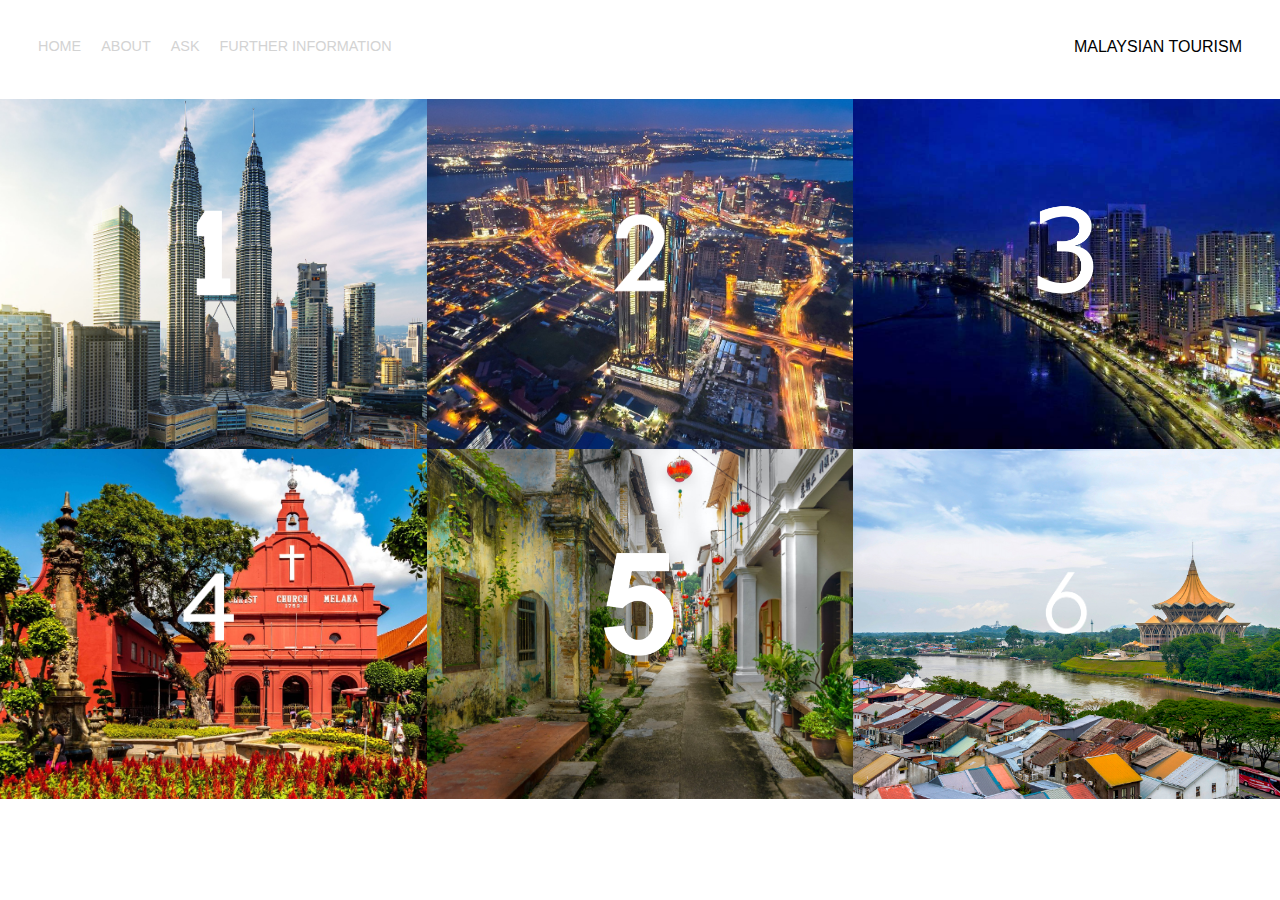
<file: index.html>
<!DOCTYPE html>
<html lang="en">

<head>
    <meta charset="UTF-8">
    <meta name="viewport" content="width=device-width, initial-scale=1.0">
    <title>Home</title>
    <link rel="stylesheet" href="styles.css">
    <!--link to styles.css-->
</head>

<!--perform indentation to prevent confusion-->

<!--divs provide line breaks-->

<body>
    <div class="container">
        <div class="nav-wrapper">
            <div class="left-side">
                <!--div for left column-->
                <div class="nav-link-wrapper">
                    <a href="index.html">
                        Home</a>
                    <!--href inside of an a tag: how you define a hyperlink in html-->
                </div>

                <div class="nav-link-wrapper">
                    <a href="about.html">
                        About</a>
                </div>

                <div class="nav-link-wrapper">
                    <a href="ask.html">
                        Ask</a>
                </div>

                <div class="nav-link-wrapper">
                    <a href="https://www.tourism.gov.my/">
                        Further information</a>
                    <!--point to an external site; pass full reference (absolute path) instead of file name-->
                </div>
            </div>

            <div class="right-side">
                <div class="brand">
                    MALAYSIAN TOURISM
                </div>
            </div>
        </div>

        <div class="content-wrapper">
            <!--everything below the nav bar will be in the content wrapper-->
            <div class="grid-items-wrapper">
                <!--items wrapper contain all of the grid-->
                <div class="grid-item-wrapper">
                    <!--each singular grid item-->
                    <div class="grid-img-background" style="background-image:url(images/01_kualalumpur.jpg)">
                        <!--style here contains a little snippet of CSS-->
                        <div class="img-text-wrapper">
                            <div class="logo-wrapper">
                                <img src="images/transparent_numbers/01.png" alt="">
                            </div>

                            <div class="subtitle">
                                Kuala Lumpur, Selangor
                            </div>
                        </div>

                    </div>
                </div>

                <div class="grid-item-wrapper">
                    <!--each singular grid item-->
                    <div class="grid-img-background" style="background-image:url(images/02_johorbahru.jpg)">
                        <!--style here contains a little snippet of CSS-->
                        <div class="img-text-wrapper">
                            <div class="logo-wrapper">
                                <img src="images/transparent_numbers/02.png" alt="">
                            </div>

                            <div class="subtitle">
                                Johor Bahru, Johor
                            </div>
                        </div>

                    </div>
                </div>

                <div class="grid-item-wrapper">
                    <!--each singular grid item-->
                    <div class="grid-img-background" style="background-image:url(images/03_georgetown.jpg)">
                        <!--style here contains a little snippet of CSS-->
                        <div class="img-text-wrapper">
                            <div class="logo-wrapper">
                                <img src="images/transparent_numbers/03.png" alt="">
                            </div>

                            <div class="subtitle">
                                George Town, Penang
                            </div>
                        </div>

                    </div>
                </div>

                <div class="grid-item-wrapper">
                    <!--each singular grid item-->
                    <div class="grid-img-background" style="background-image:url(images/04_malacca.jpg)">
                        <!--style here contains a little snippet of CSS-->
                        <div class="img-text-wrapper">
                            <div class="logo-wrapper">
                                <img src="images/transparent_numbers/04.png" alt="">
                            </div>

                            <div class="subtitle">
                                Malacca City, Malacca
                            </div>
                        </div>

                    </div>
                </div>

                <div class="grid-item-wrapper">
                    <!--each singular grid item-->
                    <div class="grid-img-background" style="background-image:url(images/05_ipoh.jpg)">
                        <!--style here contains a little snippet of CSS-->
                        <div class="img-text-wrapper">
                            <div class="logo-wrapper">
                                <img src="images/transparent_numbers/05.png" alt="">
                            </div>

                            <div class="subtitle">
                                Ipoh, Perak
                            </div>
                        </div>

                    </div>
                </div>

                <div class="grid-item-wrapper">
                    <!--each singular grid item-->
                    <div class="grid-img-background" style="background-image:url(images/06_kuching.jpg)">
                        <!--style here contains a little snippet of CSS-->
                        <div class="img-text-wrapper">
                            <div class="logo-wrapper">
                                <img src="images/transparent_numbers/06.png" alt="">
                            </div>

                            <div class="subtitle">
                                Kuching, Sarawak
                            </div>
                        </div>

                    </div>
                </div>

            </div>

        </div>
    </div>
</body>

<!--introduce js-->

<script>
    const gridItems = document.querySelectorAll('.grid-item-wrapper')

    gridItems.forEach(gridItem => {
        gridItem.addEventListener('mouseover', () => {
            // Use js to manipulate HTML
            // childNode index of 3 (div.grid-img-background)
            console.log(gridItem.childNodes[3].classList);
            gridItem.childNodes[3].classList.add('img-darken');
        })

        gridItem.addEventListener('mouseout', () => {
            // Use js to manipulate HTML
            // childNode index of 3 (div.grid-img-background)
            console.log(gridItem.childNodes[3].classList);
            gridItem.childNodes[3].classList.remove('img-darken');
        })
    })
</script>

</html>
</file>
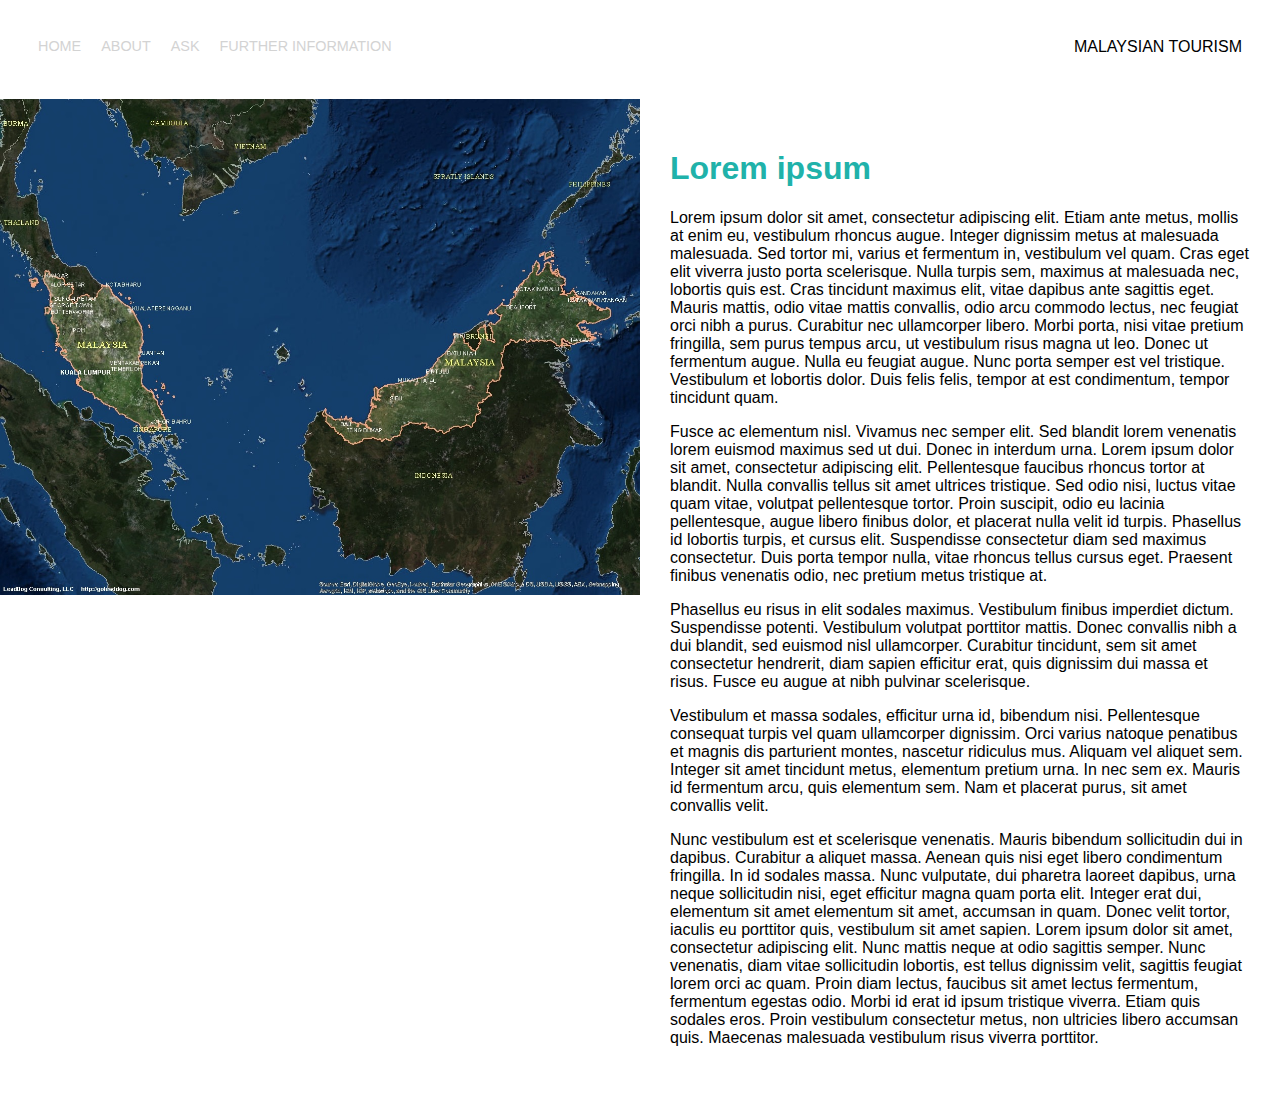
<file: about.html>
<!DOCTYPE html>
<html lang="en">

<head>
    <meta charset="UTF-8">
    <meta name="viewport" content="width=device-width, initial-scale=1.0">
    <title>About</title>
    <link rel="stylesheet" href="styles.css">
    <!--link to styles.css-->
</head>

<!--perform indentation to prevent confusion-->

<!--divs provide line breaks-->

<body>
    <div class="container">
        <div class="nav-wrapper">
            <div class="left-side">
                <!--div for left column-->
                <div class="nav-link-wrapper">
                    <a href="index.html">
                        Home</a>
                    <!--href inside of an a tag: how you define a hyperlink in html-->
                </div>

                <div class="nav-link-wrapper">
                    <a href="about.html">
                        About</a>
                </div>

                <div class="nav-link-wrapper">
                    <a href="ask.html">
                        Ask</a>
                </div>

                <div class="nav-link-wrapper">
                    <a href="https://www.tourism.gov.my/">
                        Further information</a>
                    <!--point to an external site; pass full reference (absolute path) instead of file name-->
                </div>
            </div>

            <div class="right-side">
                <div class="brand">
                    MALAYSIAN TOURISM
                </div>
            </div>
        </div>

        <div class="content-wrapper">
            <div class="two-column-wrapper">
                <div class="profile-image-wrapper">
                    <img src="images/00_msia.jpg" alt="">
                </div>

                <div class="profile-content-wrapper">
                    <h1>Lorem ipsum</h1>
                    <!--heading-->

                    <p>
                        Lorem ipsum dolor sit amet, consectetur adipiscing elit. Etiam ante metus, mollis at enim eu, vestibulum rhoncus augue. Integer dignissim metus at malesuada malesuada. Sed tortor mi, varius et fermentum in, vestibulum vel quam. Cras eget elit viverra
                        justo porta scelerisque. Nulla turpis sem, maximus at malesuada nec, lobortis quis est. Cras tincidunt maximus elit, vitae dapibus ante sagittis eget. Mauris mattis, odio vitae mattis convallis, odio arcu commodo lectus, nec feugiat
                        orci nibh a purus. Curabitur nec ullamcorper libero. Morbi porta, nisi vitae pretium fringilla, sem purus tempus arcu, ut vestibulum risus magna ut leo. Donec ut fermentum augue. Nulla eu feugiat augue. Nunc porta semper est vel
                        tristique. Vestibulum et lobortis dolor. Duis felis felis, tempor at est condimentum, tempor tincidunt quam.
                    </p>
                    <!--paragraph-->

                    <p>
                        Fusce ac elementum nisl. Vivamus nec semper elit. Sed blandit lorem venenatis lorem euismod maximus sed ut dui. Donec in interdum urna. Lorem ipsum dolor sit amet, consectetur adipiscing elit. Pellentesque faucibus rhoncus tortor at blandit. Nulla convallis
                        tellus sit amet ultrices tristique. Sed odio nisi, luctus vitae quam vitae, volutpat pellentesque tortor. Proin suscipit, odio eu lacinia pellentesque, augue libero finibus dolor, et placerat nulla velit id turpis. Phasellus id
                        lobortis turpis, et cursus elit. Suspendisse consectetur diam sed maximus consectetur. Duis porta tempor nulla, vitae rhoncus tellus cursus eget. Praesent finibus venenatis odio, nec pretium metus tristique at.
                    </p>

                    <p>
                        Phasellus eu risus in elit sodales maximus. Vestibulum finibus imperdiet dictum. Suspendisse potenti. Vestibulum volutpat porttitor mattis. Donec convallis nibh a dui blandit, sed euismod nisl ullamcorper. Curabitur tincidunt, sem sit amet consectetur
                        hendrerit, diam sapien efficitur erat, quis dignissim dui massa et risus. Fusce eu augue at nibh pulvinar scelerisque.
                    </p>

                    <p>
                        Vestibulum et massa sodales, efficitur urna id, bibendum nisi. Pellentesque consequat turpis vel quam ullamcorper dignissim. Orci varius natoque penatibus et magnis dis parturient montes, nascetur ridiculus mus. Aliquam vel aliquet sem. Integer sit amet
                        tincidunt metus, elementum pretium urna. In nec sem ex. Mauris id fermentum arcu, quis elementum sem. Nam et placerat purus, sit amet convallis velit.
                    </p>

                    <p>
                        Nunc vestibulum est et scelerisque venenatis. Mauris bibendum sollicitudin dui in dapibus. Curabitur a aliquet massa. Aenean quis nisi eget libero condimentum fringilla. In id sodales massa. Nunc vulputate, dui pharetra laoreet dapibus, urna neque sollicitudin
                        nisi, eget efficitur magna quam porta elit. Integer erat dui, elementum sit amet elementum sit amet, accumsan in quam. Donec velit tortor, iaculis eu porttitor quis, vestibulum sit amet sapien. Lorem ipsum dolor sit amet, consectetur
                        adipiscing elit. Nunc mattis neque at odio sagittis semper. Nunc venenatis, diam vitae sollicitudin lobortis, est tellus dignissim velit, sagittis feugiat lorem orci ac quam. Proin diam lectus, faucibus sit amet lectus fermentum,
                        fermentum egestas odio. Morbi id erat id ipsum tristique viverra. Etiam quis sodales eros. Proin vestibulum consectetur metus, non ultricies libero accumsan quis. Maecenas malesuada vestibulum risus viverra porttitor.
                    </p>

                </div>
            </div>
        </div>
    </div>
</body>

</html>
</file>
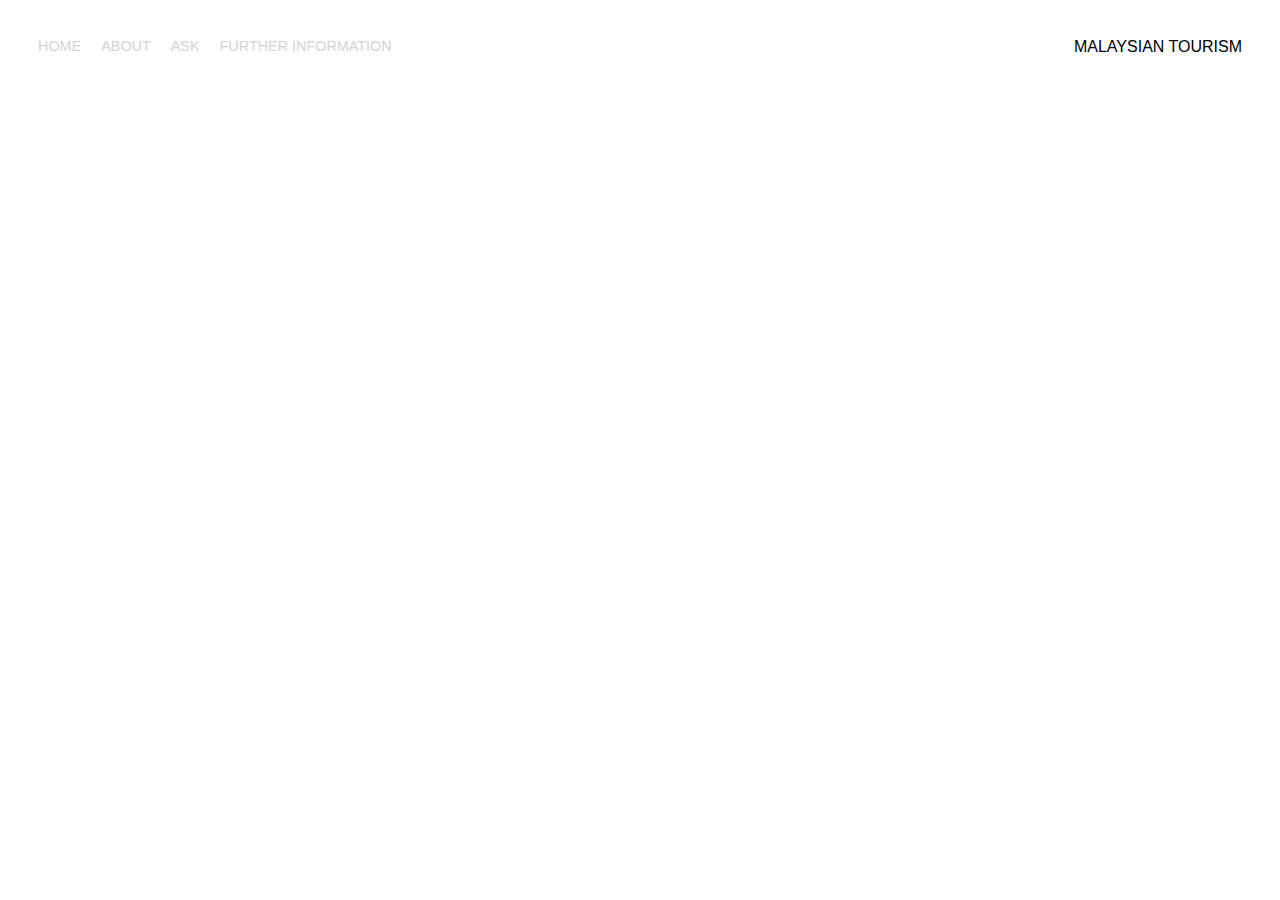
<file: ask.html>
<!DOCTYPE html>
<html lang="en">

<head>
    <meta charset="UTF-8">
    <meta name="viewport" content="width=device-width, initial-scale=1.0">
    <title>Ask</title>
    <link rel="stylesheet" href="styles.css">
    <!--link to styles.css-->
</head>

<!--perform indentation to prevent confusion-->

<!--divs provide line breaks-->

<body>
    <div class="container">
        <div class="nav-wrapper">
            <div class="left-side">
                <!--div for left column-->
                <div class="nav-link-wrapper">
                    <a href="index.html">
                        Home</a>
                    <!--href inside of an a tag: how you define a hyperlink in html-->
                </div>

                <div class="nav-link-wrapper">
                    <a href="about.html">
                        About</a>
                </div>

                <div class="nav-link-wrapper">
                    <a href="ask.html">
                        Ask</a>
                </div>

                <div class="nav-link-wrapper">
                    <a href="https://www.tourism.gov.my/">
                        Further information</a>
                    <!--point to an external site; pass full reference (absolute path) instead of file name-->
                </div>
            </div>

            <div class="right-side">
                <div class="brand">
                    MALAYSIAN TOURISM
                </div>
            </div>
        </div>

    </div>
</body>

</html>
</file>
<file: styles.css>
/* insert master styles here */

body {
    margin: 0px;
    /* default margin is around 8px */
    /* want the images to go until end of page */
    font-family: "Lato", sans-serif;
}

.container {
    /* container to use grids with template column of 1 fractional unit */
    display: grid;
    grid-template-columns: 1fr;
}


/* navigation styles */


/* use flex boxes */

.nav-wrapper {
    display: flex;
    justify-content: space-between;
    padding: 38px;
    /* padding: margin definition */
}

.left-side {
    /* make links appear next to each other instead of on top of each other */
    display: flex
}


/* tree downward traversion: grab divs inside of left-side, apply styles to left */

.nav-wrapper>.left-side>div {
    margin-right: 20px;
    font-size: 0.9em;
    /* em: percentage of default */
    text-transform: uppercase;
    /* use CSS to appear capitalized instead of manual capitalization in HTML */
}

.nav-link-wrapper {
    height: 22px;
    border-bottom: 1px solid transparent;
    transition: border-bottom 0.5s;
    /* half a second animation in CSS */
}

.nav-link-wrapper a {
    /* inside nav-link-wrapper, grab the <a> link */
    color: lightgray;
    text-decoration: none;
    /* remove underlining of links */
    transition: color 0.5s;
    /* animate color on top of bottom border */
}

.nav-link-wrapper:hover {
    /* hover for div */
    border-bottom: 1px solid black;
}

.nav-link-wrapper a:hover {
    /* hover for link <a> */
    color: black;
}


/* build grid styles */

.grid-items-wrapper {
    display: grid;
    grid-template-columns: 1fr 1fr 1fr;
    /* each one of the three columns their own full size column */
}

.grid-item-wrapper {
    position: relative;
    /* allow for flexibility */
}

.grid-img-background {
    height: 350px;
    width: 100%;
    background-size: cover;
    /* crop all images */
    background-position: center;
    background-repeat: no-repeat;
}

.img-text-wrapper {
    position: absolute;
    /* so text sits on top of image */
    top: 0;
    display: flex;
    flex-direction: column;
    justify-content: center;
    align-items: center;
    height: 100%;
    text-align: center;
    padding-left: 100px;
    padding-right: 100px;
}

.img-text-wrapper .subtitle {
    transition: 1s;
    font-weight: 600;
    color: transparent;
}

.img-text-wrapper:hover .subtitle {
    color: rgb(0, 255, 242);
    font-weight: 600;
}

.logo-wrapper img {
    width: 50%;
    margin-bottom: 20px;
}

.subtitle {
    font-weight: 600;
    color: lightseagreen;
}

.img-darken {
    transition: 1s;
    filter: brightness(80%);
}


/* about styles */

.two-column-wrapper {
    display: grid;
    grid-template-columns: 1fr 1fr;
}

.profile-image-wrapper img {
    width: 100%;
}

.profile-content-wrapper {
    padding: 30px;
}

.profile-content-wrapper h1 {
    color: lightseagreen;
}
</file>
